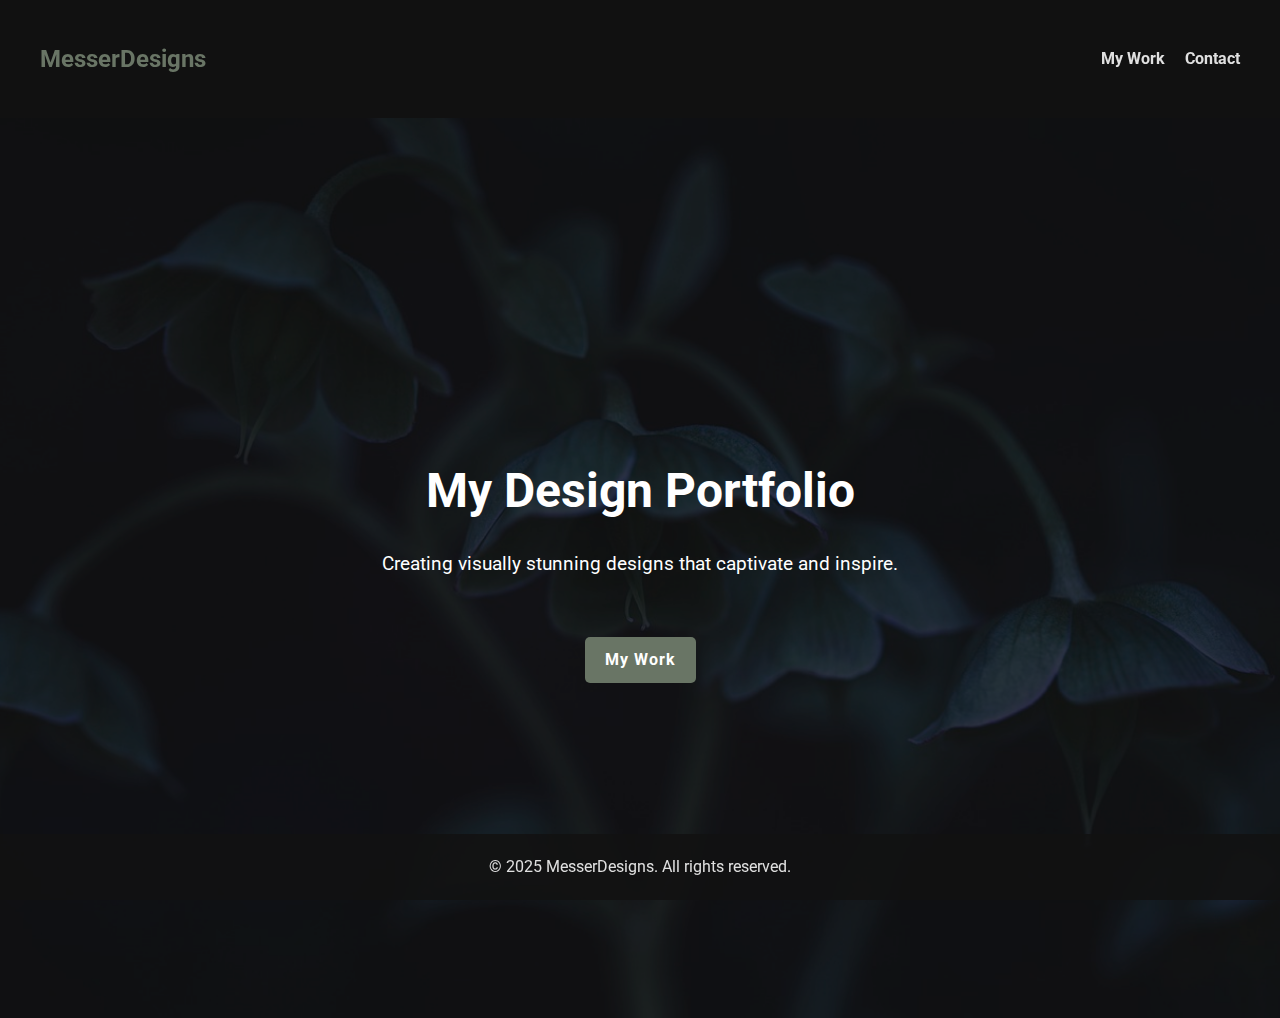
<file: index.html>
<!DOCTYPE html>
<html lang="en">
<head>
    <meta charset="UTF-8">
    <meta name="viewport" content="width=device-width, initial-scale=1.0">
    <title>MesserDesigns | Home</title>
    <link rel="stylesheet" href="./css/style.css">
    <!-- Google Fonts -->
    <link href="https://fonts.googleapis.com/css2?family=Roboto:wght@400;700&display=swap" rel="stylesheet">
</head>
<body>
    <header>
        <nav>
            <div class="logo">
                <a href="./index.html">MesserDesigns</a>
            </div>
            <ul class="nav-links">
                <li><a href="./work.html">My Work</a></li>
                <li><a href="./contact.html">Contact</a></li>
            </ul>
        </nav>
    </header>

    <section class="hero">
      <div class="overlay"></div>
      <div class="hero-content">
          <h1>My Design Portfolio</h1>
          <p>Creating visually stunning designs that captivate and inspire.</p>
          <h2>
              <a href="./work.html" class="btn">My Work</a>
          </h2>
      </div>
  </section>
  
    <footer>
        <p>&copy; 2025 MesserDesigns. All rights reserved.</p>
    </footer>
</body>
</html>
</file>
<file: css/style.css>
/* styles.css */

/* Import Google Fonts */
@import url('https://fonts.googleapis.com/css2?family=Roboto:wght@400;700&display=swap');

/* Reset & Base Styles */
* {
    margin: 0;
    padding: 0;
    box-sizing: border-box;
}

body {
    font-family: 'Roboto', sans-serif;
    background-color: #121212;
    color: #e0e0e0;
    line-height: 1.6;
}

a {
    color: #697565;
    text-decoration: none;
}



/* General button styling */
.btn {
  display: inline-block;
  padding: 10px 20px;
  font-size: 16px;
  font-weight: bold;
  text-align: center;
  text-decoration: none;
  color: #fff; 
  background-color: #697565; 
  border: none;
  border-radius: 5px; 
  transition: background-color 0.3s ease, transform 0.2s ease; 
}

/* Hover effect for button */
.btn:hover {
  background-color: #3d433b; 
  transform: scale(1.05); /
}

.hero-content .btn {
  margin-top: 15px; 
}


/* Header */
header {
    width: 100%;
    background-color: rgba(18, 18, 18, 0.9);
    padding: 20px 0;
    z-index: 1000;
    text-align: left;
}

nav {
    width: 90%;
    max-width: 1200px;
    margin: auto;
    display: flex;
    justify-content: space-between;
    align-items: center;
}

.logo {
    font-size: 1.5rem;
    font-weight: bold;
    color: #697565;
    text-align: left;
}
/* Navigation Styling */
nav {
    width: 100%;
    padding: 20px 0;
    background-color: rgba(18, 18, 18, 0.9);
    position: sticky;
    top: 0;
    z-index: 1000;
}

.nav-links {
    list-style: none;
    display: flex;
    justify-content: flex-end;
    gap: 20px;
    margin: 0;
    padding: 0;
}

.nav-links li {
    display: inline;
}

.nav-links a {
    color: #e0e0e0;
    text-decoration: none;
    font-weight: bold;
    transition: color 0.3s ease;
}

.nav-links a:hover {
    color: #697565; /* Hover color */
}



/* Hero Section */
.hero {
    height: 100vh;
    background: url('../Media/hellebore-6471156_1280.jpg') no-repeat center center/cover;
    position: relative;
    display: flex;
    align-items: center;
    justify-content: center;
}

.hero .overlay {
    position: absolute;
    top: 0;
    left: 0;
    right: 0;
    bottom: 0;
    background-color: rgba(18, 18, 18, 0.7);
}

.hero-content {
    position: relative;
    text-align: center;
    color: #fff;
    padding: 0 20px;
}

.hero-content h1 {
    font-size: 3rem;
    margin-bottom: 20px;
}

.hero-content p {
    font-size: 1.2rem;
}





/* Contact Section */
.contact {
    display: flex;
    flex-direction: column;
    align-items: center;
    justify-content: center;
    min-height: 80vh;
    padding: 20px;
}

.contact h1 {
    margin-bottom: 20px;
    color: #697565;
}

form {
    width: 100%;
    max-width: 500px;
    background: rgba(18, 18, 18, 0.9);
    padding: 20px;
    border-radius: 8px;
    box-shadow: 0 4px 10px rgba(0, 0, 0, 0.5);
}

label {
    display: block;
    margin-bottom: 8px;
    font-weight: bold;
}

input, textarea, button {
    width: 100%;
    padding: 10px;
    margin-bottom: 15px;
    border: 1px solid #697565;
    border-radius: 5px;
    background-color: #1f1f1f;
    color: #e0e0e0;
    font-size: 1rem;
}

textarea {
    resize: vertical;
    min-height: 100px;
}

button {
    background-color: #697565;
    font-weight: bold;
    cursor: pointer;
    transition: background-color 0.3s ease;
}

button:hover {
    background-color: #3d433b;
}





.social-links {
    margin-top: 20px;
    text-align: center;
}

.linkedin-link {
    display: inline-flex;
    align-items: center;
    gap: 10px;
    font-size: 1.2rem;
    color: #0a66c2; /* LinkedIn blue color */
    text-decoration: none;
    transition: color 0.3s ease;
}

.linkedin-link:hover {
    color: #004182; /* Darker LinkedIn color */
}

.linkedin-link img {
    display: inline-block;
    vertical-align: middle;
}








/* Responsive Design */
@media (max-width: 768px) {
    .contact h1 {
        font-size: 1.8rem;
    }

    form {
        padding: 15px;
    }

    label, input, textarea, button {
        font-size: 0.9rem;
    }
}







/* Portfolio images and text */
h2 {
    text-align: center;
    font-size: 2.5rem;
    margin-top: 40px;
    color: #fff;
    font-weight: bold;
    letter-spacing: 1px;
}

/* Category Section */
.categories {
    display: flex;
    justify-content: center;
    gap: 30px;
    margin: 40px 0;
    flex-wrap: wrap;
}

.category {
    text-align: center;
    cursor: pointer;
    transition: transform 0.3s ease, box-shadow 0.3s ease;
}

.category img {
    width: 220px;
    height: 220px;
    border-radius: 15px;
    object-fit: cover;
    transition: transform 0.3s ease, box-shadow 0.3s ease;
    border: 3px solid transparent;
    box-shadow: 0 4px 10px rgba(0, 0, 0, 0.2);
}

.category img:hover {
    transform: scale(1.1);
    box-shadow: 0 6px 15px rgba(0, 0, 0, 0.4);
    border-color: #697565;
}

.category h3 {
    margin-top: 15px;
    font-size: 1.2rem;
    color: #fff;
    font-weight: 600;
}

/* Portfolio Items Section */
.portfolio-items {
    margin: 40px auto;
    max-width: 1200px;
    padding: 20px;
}

.portfolio-category {
    display: none;
    margin: 30px 0;
    text-align: center;
}

.portfolio-category.active {
    display: block;
}

.items {
    display: grid;
    grid-template-columns: repeat(auto-fill, minmax(320px, 1fr));
    gap: 20px;
    justify-items: center;
}

.items img {
    width: 100%;
    height: auto;
    border-radius: 15px;
    box-shadow: 0 4px 10px rgba(0, 0, 0, 0.3);
    transition: transform 0.3s ease, box-shadow 0.3s ease;
}

.items img:hover {
    transform: scale(1.05);
    box-shadow: 0 6px 15px rgba(0, 0, 0, 0.4);
}

/* Responsive Styling */
@media (max-width: 768px) {
    h2 {
        font-size: 2rem;
        margin-top: 30px;
    }

    .categories {
        gap: 20px;
    }

    .category img {
        width: 180px;
        height: 180px;
    }

    .items {
        grid-template-columns: 1fr 1fr;
    }
}







/* Footer */
footer {
    background-color: rgba(18, 18, 18, 0.9);
    text-align: center;
    padding: 20px 0;
    color: #e0e0e0;
    position: fixed; /* Make the footer fixed */
    left: 0;
    bottom: 0;
    width: 100%;
    z-index: 1000; /* Ensures it stays on top of other content */
}
/* Responsive Styles */
@media (max-width: 768px) {
    .nav-links {
        display: none;
    }

    .hero-content h1 {
        font-size: 2.5rem;
    }

    .hero-content p {
        font-size: 1rem;
    }

    .categories {
        flex-direction: column;
    }

    .category {
        margin: 15px 0;
    }

    .items img {
        width: 90%;
        height: auto;
    }
}
</file>
